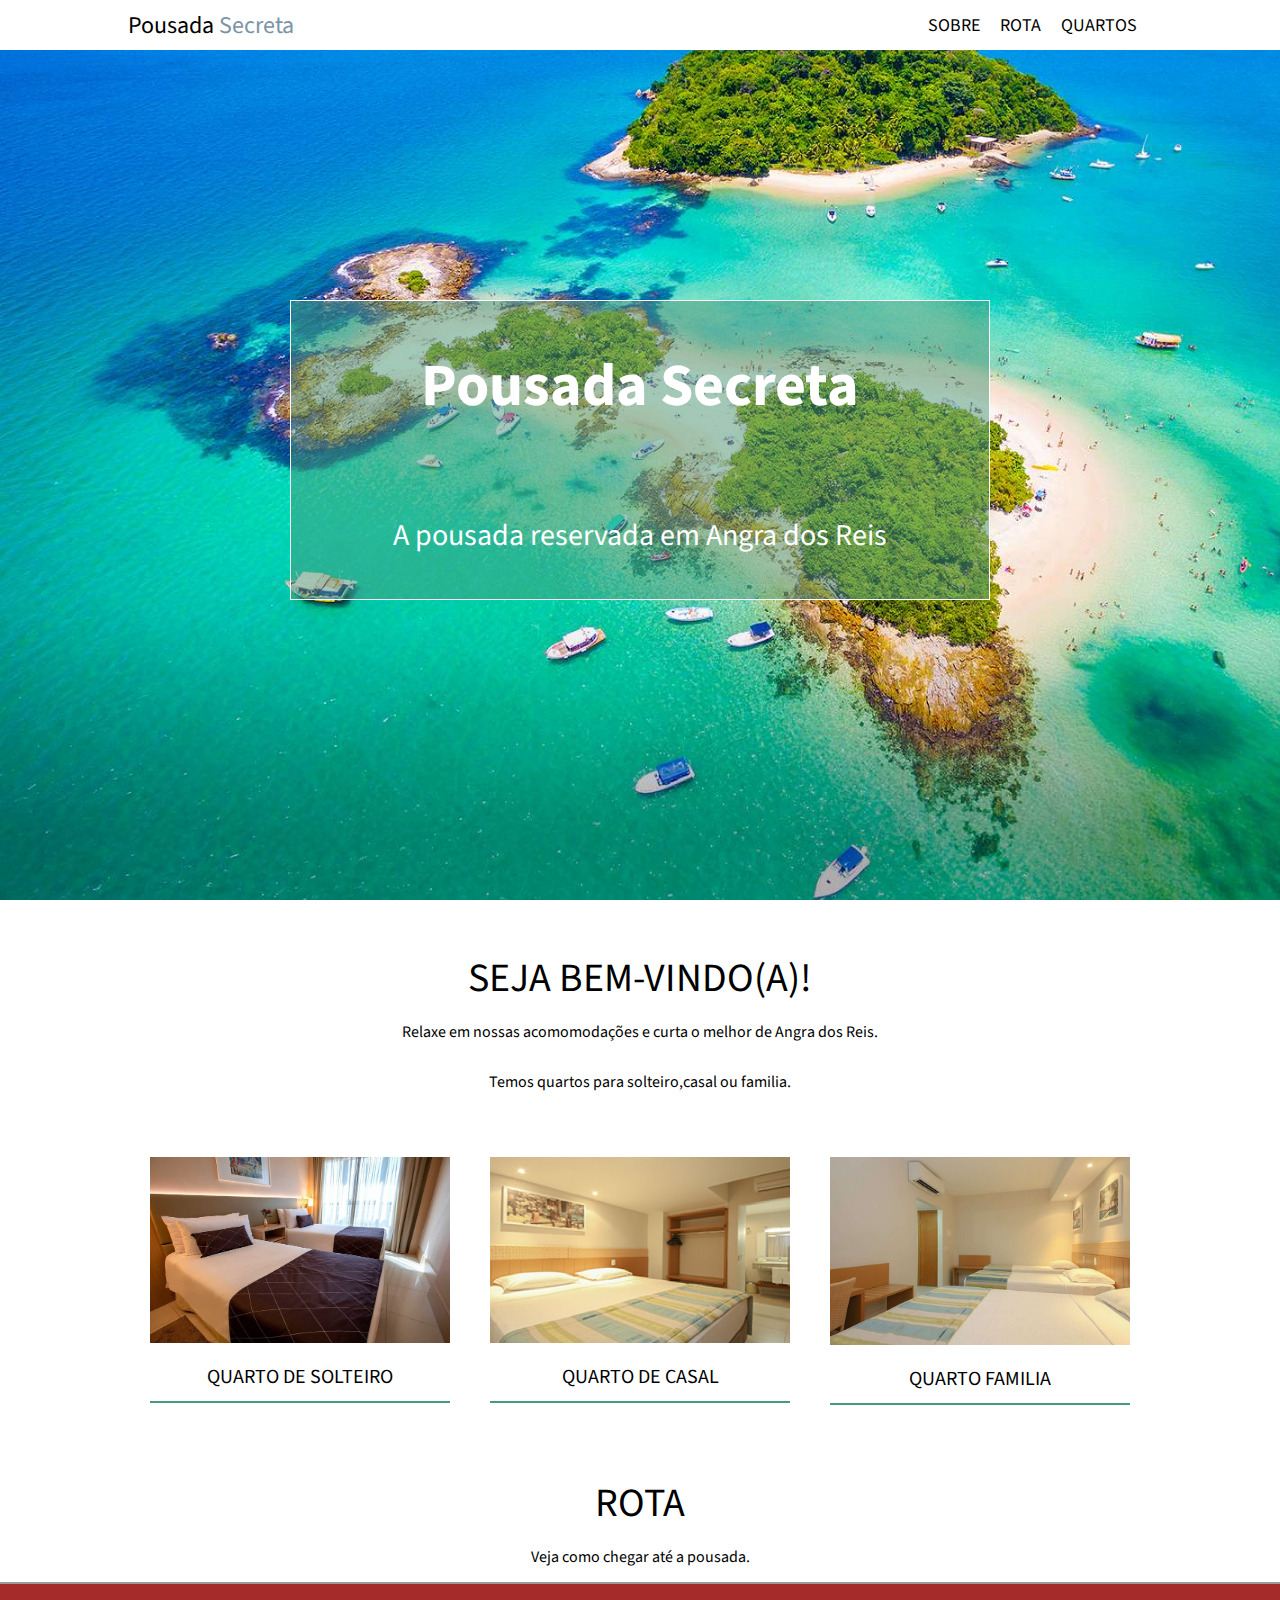
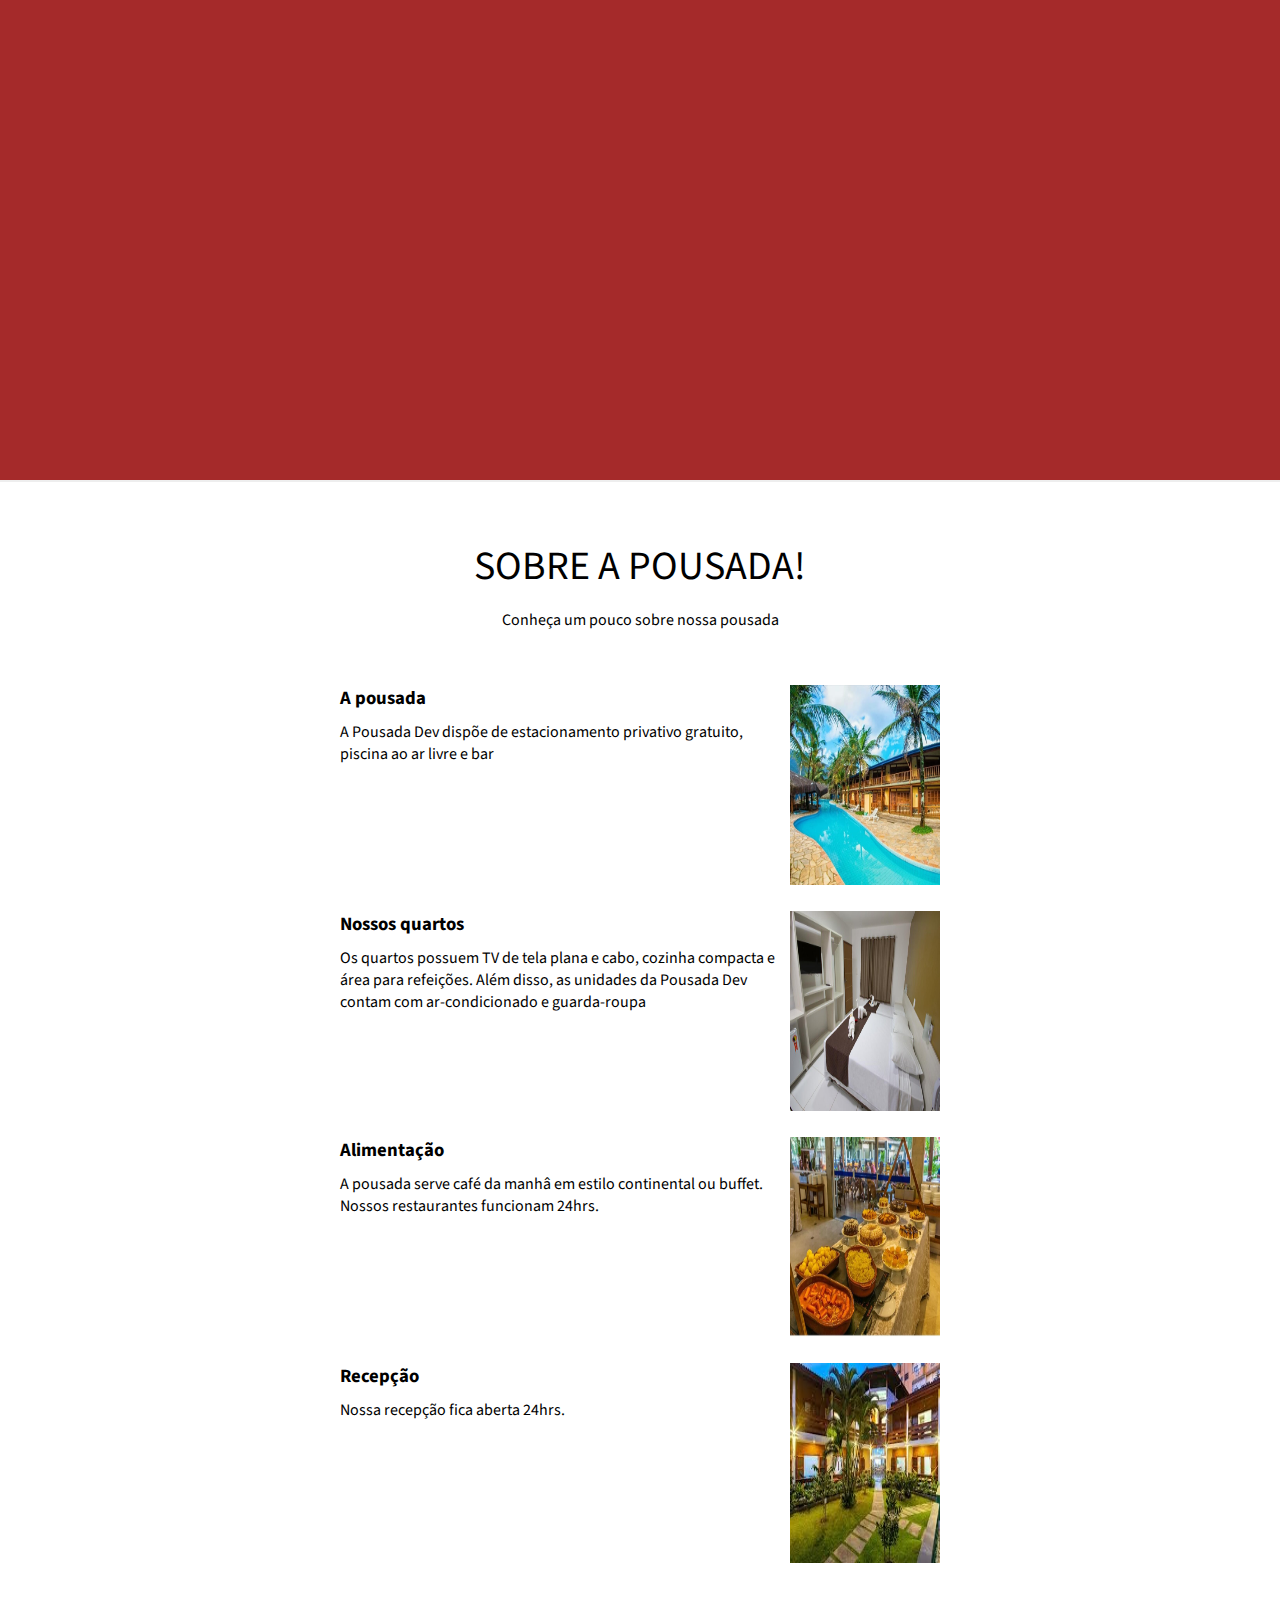
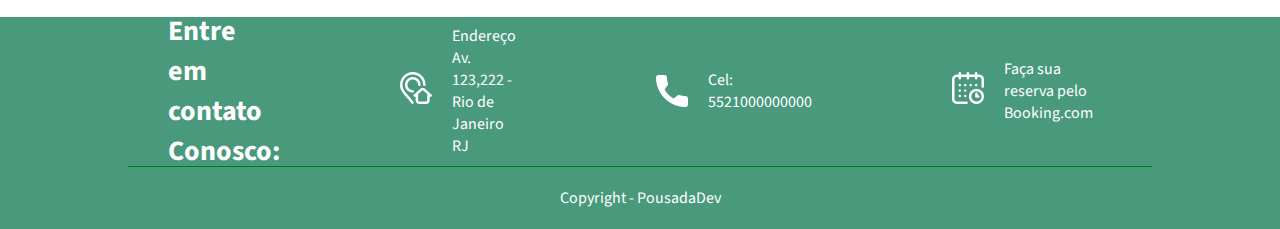
<file: index.html>
<!DOCTYPE html>
<html>
<head>
    <meta charset="UTF-8">
    <title>Pousada Secreta</title>
    <link rel="stylesheet" href="css/estilo.css">
    <link rel="stylesheet" href="https://fonts.googleapis.com/css2?family=Source+Sans+Pro:ital,wght@0,200;0,300;0,400;0,600;0,700;0,900;1,200;1,300;1,400;1,600;1,700;1,900&display=swap">
</head>
<body>

    <header>

       <div>
           <div id="logo-topo"><a href="index.html">Pousada <span>Secreta</span></a></div>

           <div id="link-topo">

            <a class="link-topo" href="#Sobre">Sobre</a>
            <a class="link-topo" href="#Rota">Rota</a>
            <a class="link-topo" href="quartos.html">Quartos</a>

           </div>
       </div>

    </header>

    <main>

        <section>

            <div id="banner">
                <div>
                <h1>Pousada Secreta</h1>
                <p>A pousada reservada em Angra dos Reis</p>
                </div>
            </div>

            <div class="titulo">

                <h2>Seja bem-vindo(a)!</h2>
                <p>Relaxe em nossas acomomodações e curta o melhor de Angra dos Reis.</p>
                <p>Temos quartos para solteiro,casal ou familia.</p>

            </div>
            
            <div id="quartos">

                <div>
               <div><img src="assets/quarto-solteiro1.jpg" alt="Quarto de solteiro" title="Quarto de solteiro">
            </div><div><a href="quartos.html#quarto-solteiro">Quarto de Solteiro</a></div>
                </div>

                <div>
               <div><img src="assets/quarto-casal1.jpg" alt="Quarto de casal" title="Quarto de casal">
            </div><div><a href="quartos.html#quarto-casal">Quarto de Casal</a></div>
                </div>  

                <div>
               <div><img src="assets/quarto-familia1.jpg" alt="Quarto família" title="Quarto família">
            </div><div><a href="quartos.html#quarto-familia">Quarto Familia</a></div>
                </div>
            </div>

            <div class="titulo" id="Rota">

                        <h2>Rota</h2>

                        <p>Veja como chegar até a pousada.</p>
                        
                    <div id="mapa">

                        <iframe src="https://www.google.com/maps/embed?pb=!1m14!1m8!1m3!1d14692.471710812997!2d-43.3641911!3d-22.9826906!3m2!1i1024!2i768!4f13.1!3m3!1m2!1s0x0%3A0x539cb07246f0e38d!2sVia%20Parque%20Shopping!5e0!3m2!1spt-BR!2sbr!4v1612707978931!5m2!1spt-BR!2sbr"></iframe>
                    
                    </div>

            </div>

            <div class="titulo" id="Sobre">

                <h2>Sobre a pousada!</h2>

                <p>Conheça um pouco sobre nossa pousada</p>

            </div>

            <div id="area-topicos">

                <div  class="topicos">

                    <div class="topico-texto">
                    <h3>A pousada</h3>
                    <p>A Pousada Dev dispõe de estacionamento privativo gratuito, piscina ao ar livre e bar</p>
                    </div>
                    
                    <div class="topico-img">
                    <img src="assets/img1.jpg" alt="">
                    </div>

                </div>

                <div class="topicos"> 

                    <div class="topico-texto">
                    <h3>Nossos quartos</h3>
                    <p>Os quartos possuem TV de tela plana e cabo, cozinha compacta e área para refeições. Além disso, as unidades da Pousada Dev contam com ar-condicionado e guarda-roupa</p>
                    </div>

                    <div class="topico-img"> 
                    <img src="assets/img2.jpg" alt="">
                    </div>

                </div>

                <div class="topicos">
                     
                    <div class="topico-texto">
                    <h3>Alimentação</h3>
                    <p>A pousada serve café da manhâ em estilo continental ou buffet. Nossos restaurantes funcionam 24hrs.</p>
                    </div>

                    <div class="topico-img">
                    <img src="assets/img3.jpg" alt="">
                    </div>

                </div>

                <div class="topicos">

                    <div class="topico-texto">
                    <h3>Recepção</h3>
                    <p>Nossa recepção fica aberta 24hrs.</p>
                    </div>

                    <div class="topico-img">
                    <img src="assets/img5.jpg" alt="">
                    </div>

                </div>

            </div>

        </section>

    </main>

    <footer>

      <div id="contatos">

        <div>
            <h4>Entre em contato Conosco:</h4>
        </div>

        <div>

            <a href="#"><img src="assets/icones/endereco.png" alt=""></a>

            <p>Endereço Av. 123,222 - Rio de Janeiro RJ</p>

        </div>

        <div>

            <img src="assets/icones/telefone.png" alt="">

            <p>Cel: 5521000000000</p>

        </div>

        <div>

            <a href=""><img src="assets/icones/calendario.png" alt=""></a>

            <p>Faça sua reserva pelo Booking.com</p>

        </div>

      </div>

      <div>

        <p>Copyright - PousadaDev</p>

      </div>

    </footer>

</body>
</html>
</file>
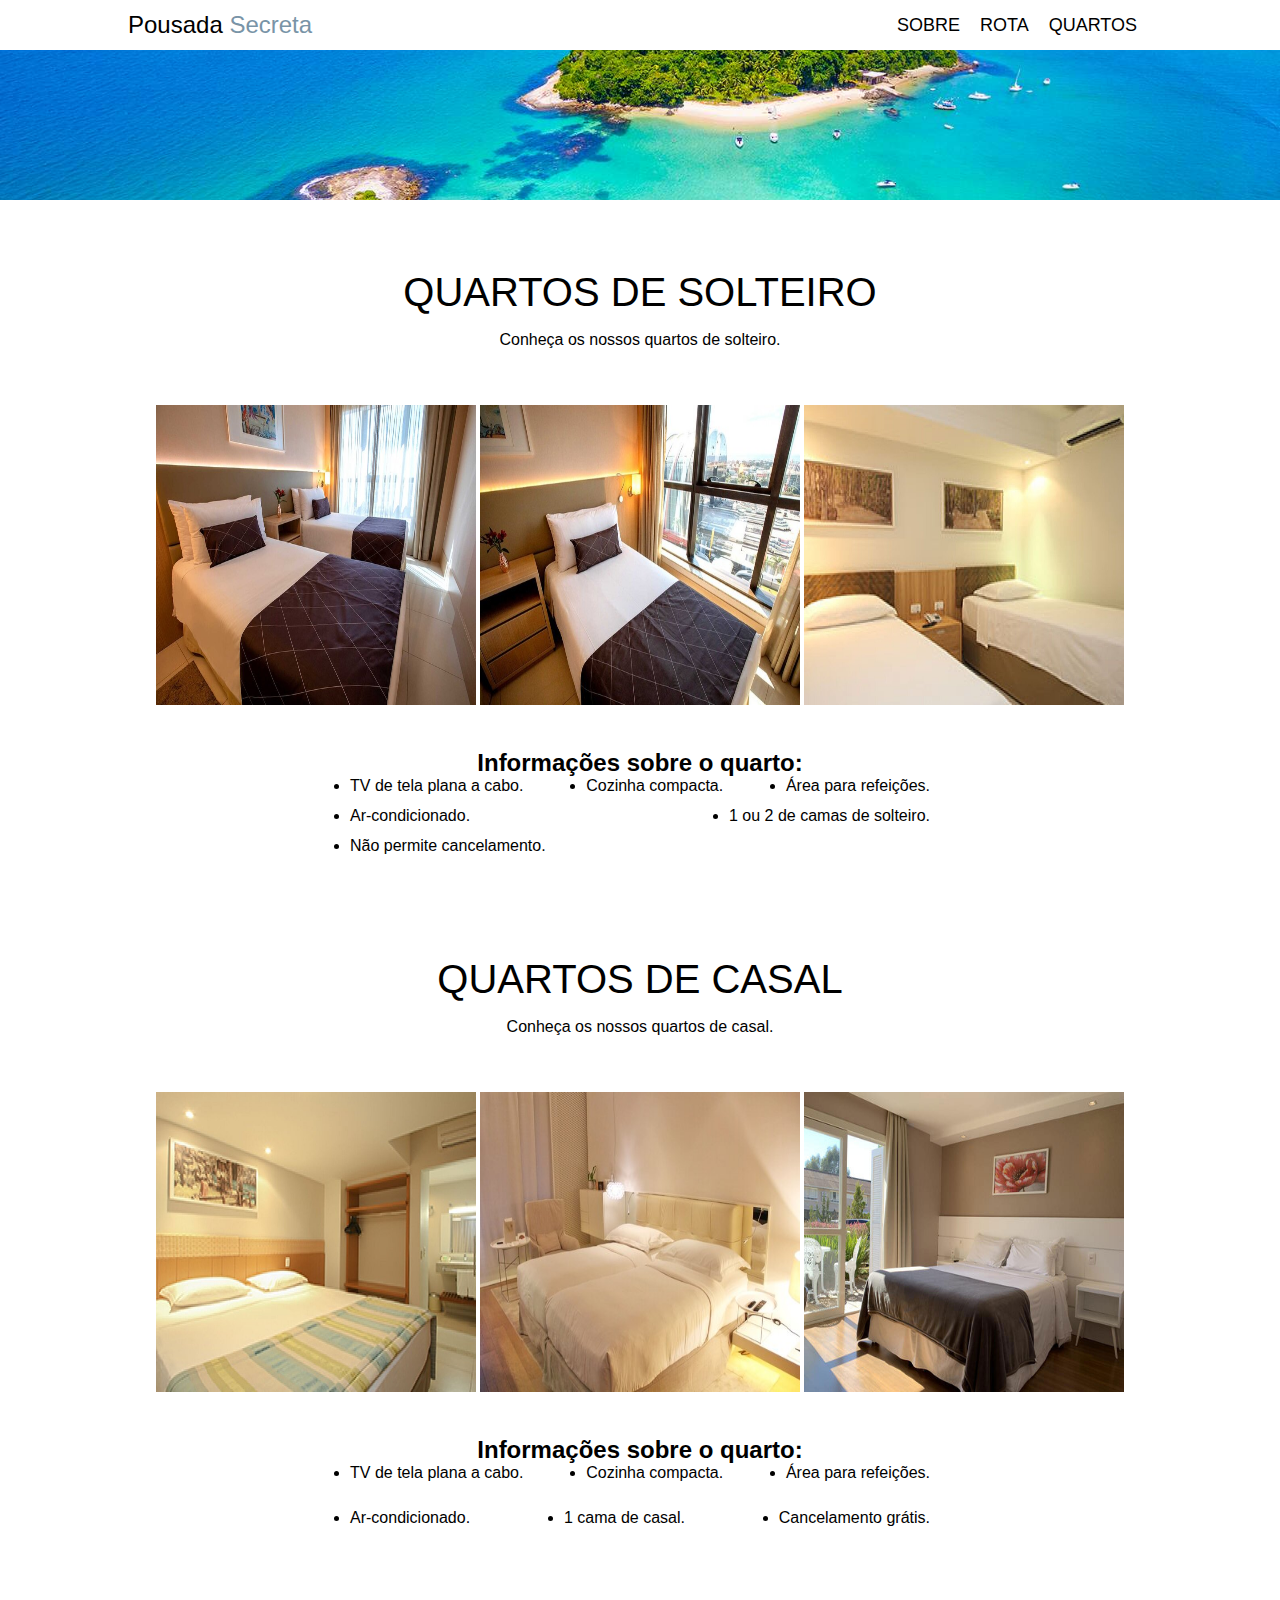
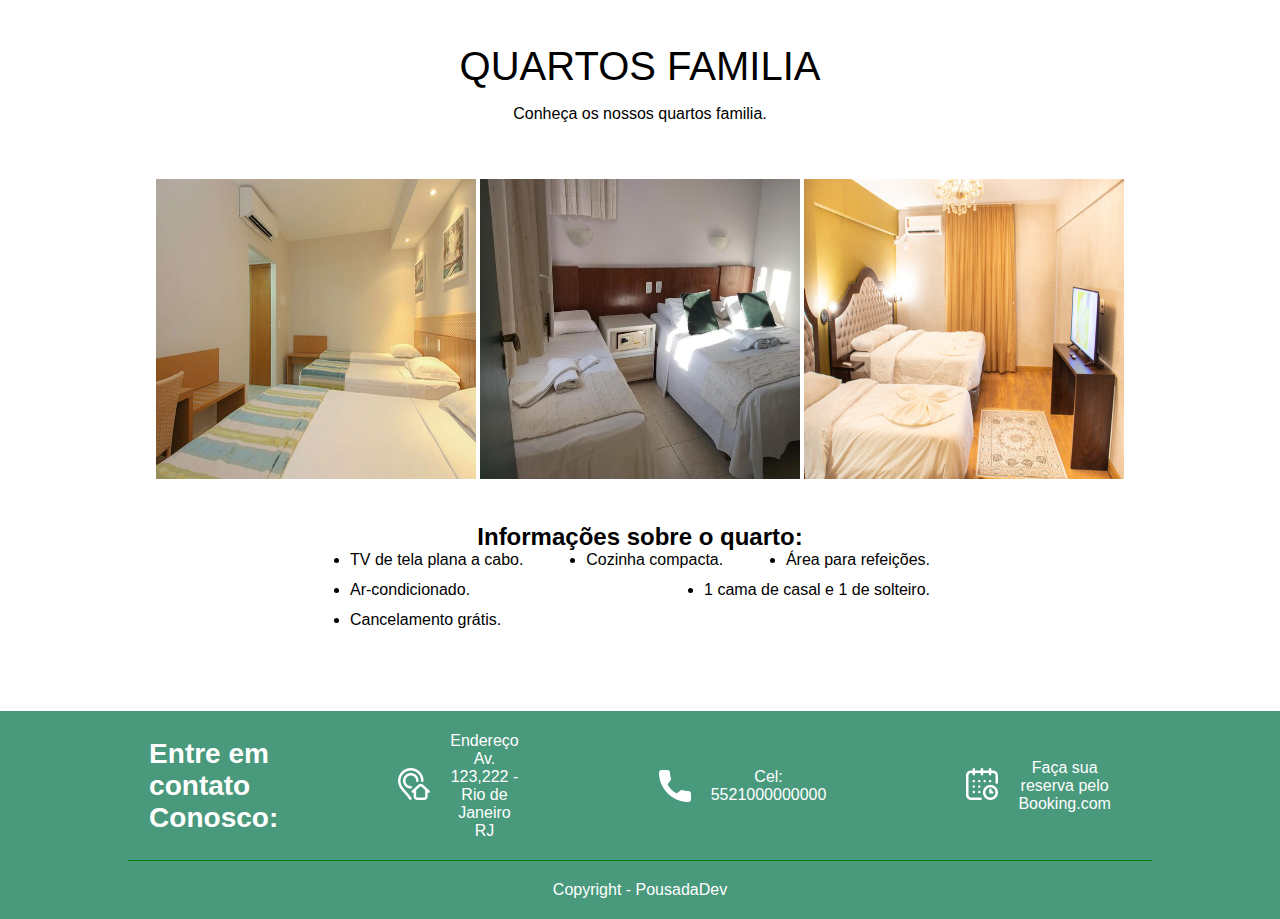
<file: quartos.html>
<!DOCTYPE html>
<html>
<head>
    <meta charset="UTF-8">
    <title>Quartos - Pousada Secreta</title>
    <link rel="stylesheet" href="css/estilo.css">
    <link rel="stylesheet" href="css/estilo-quarto.css">
</head>
<body>

    <header>

        <div>
            <div id="logo-topo"><a href="index.html">Pousada <span>Secreta</span></a></div>
 
            <div id="link-topo">
 
             <a class="link-topo" href="index.html#Sobre">Sobre</a>
             <a class="link-topo" href="index.html#Rota">Rota</a>
             <a class="link-topo" href="quartos.html">Quartos</a>
 
            </div>
        </div>
 
     </header>

     <main>

        <div id="quarto-banner"></div>

        <div>

            <section id="quarto-solteiro" class="formatar">

                <div>

                    <h1>Quartos de solteiro</h1>
                    <p>Conheça os nossos quartos de solteiro.</p>

                </div>

                <div>

                    <img src="assets/quarto-solteiro1.jpg" alt="">
                    <img src="assets/quarto-solteiro2.jpg" alt="">
                    <img src="assets/quarto-solteiro3.jpg" alt="">

                </div>

                <div>

                    <h2>Informações sobre o quarto:</h2>

                    <ul>

                        <li>TV de tela plana a cabo.</li>
                        <li>Cozinha compacta.</li>
                        <li>Área para refeições.</li>
                        <li>Ar-condicionado.</li>
                        <li>1 ou 2 de camas de solteiro.</li>
                        <li>Não permite cancelamento.</li>

                    </ul>

                </div>

            </section>

            <section id="quarto-casal" class="formatar">

                <div>

                    <h1>Quartos de casal</h1>
                    <p>Conheça os nossos quartos de casal.</p>

                </div>

                <div>

                    <img src="assets/quarto-casal1.jpg" alt="">
                    <img src="assets/quarto-casal2.jpg" alt="">
                    <img src="assets/quarto-casal3.jpg" alt="">

                </div>

                <div>

                    <h2>Informações sobre o quarto:</h2>

                    <ul type="disc">

                        <li>TV de tela plana a cabo.</li>
                        <li>Cozinha compacta.</li>
                        <li>Área para refeições.</li>
                        <li>Ar-condicionado.</li>
                        <li>1 cama de casal.</li>
                        <li>Cancelamento grátis.</li>

                    </ul>

                </div>

            </section>

            <section id="quarto-familia" class="formatar">

                <div>

                    <h1>Quartos familia</h1>
                    <p>Conheça os nossos quartos familia.</p>

                </div>

                <div>

                    <img src="assets/quarto-familia1.jpg" alt="">
                    <img src="assets/quarto-familia2.jpg" alt="">
                    <img src="assets/quarto-familia3.jpg" alt="">

                </div>

                <div>

                    <h2>Informações sobre o quarto:</h2>

                    <ul>

                        <li>TV de tela plana a cabo.</li>
                        <li>Cozinha compacta.</li>
                        <li>Área para refeições.</li>
                        <li>Ar-condicionado.</li>
                        <li>1 cama de casal e 1 de solteiro.</li>
                        <li>Cancelamento grátis.</li>

                    </ul>

                </div>

            </section>


        </div>

     </main>

         <footer>

        <div id="contatos">
  
          <div>
              <h4>Entre em contato Conosco:</h4>
          </div>
  
          <div>
  
              <a href="#"><img src="assets/icones/endereco.png" alt=""></a>
  
              <p>Endereço Av. 123,222 - Rio de Janeiro RJ</p>
  
          </div>
  
          <div>
  
              <img src="assets/icones/telefone.png" alt="">
  
              <p>Cel: 5521000000000</p>
  
          </div>
  
          <div>
  
              <a href=""><img src="assets/icones/calendario.png" alt=""></a>
  
              <p>Faça sua reserva pelo Booking.com</p>
  
          </div>
  
        </div>
  
        <div>
  
          <p>Copyright - PousadaDev</p>
  
        </div>
  
      </footer>
    
</body>
</html>
</file>
<file: css/estilo.css>
* {
    margin: 0;
    padding: 0;
    box-sizing: border-box;
}

body {
    font-family: 'Source Sans Pro', sans-serif;
}

header {
    display: flex;
    justify-content: center;
    align-items: center;

    background-color: white;

    height: 50px;
    width: 100%;
    position: fixed;
}

header div {
    width: 1024px;

    text-align: center;

    display: flex;
    justify-content: space-between;

}

header div a {
    color: black;
    text-decoration: none;
}

#logo-topo {
    font-size: x-large;
}

#logo-topo span {
    color: rgb(121,148,167);
}

#link-topo {
    display: flex;
    justify-content: flex-end;
    align-items: center;
    margin-inline: 5px;
}

#link-topo a{
    margin-inline: 10px;
}

.link-topo {
    font-size: large;
    text-transform: uppercase;
}

#banner {
    display: flex;
    justify-content: center;
    align-items: center;
    flex-direction: column;

    background-image: url(../assets/img-fundo.jpg);
    background-repeat: no-repeat;
    background-size: cover;
   
    height: 100vh;
    width: 100%;
}

#banner div {
    display: flex;
    flex-direction: column;
    justify-content: space-around;
    align-items: center;

    border: 1px solid white ;
    color: white;

    width: 700px;
    height: 300px;
    background-color: rgba(73,153,124,0.5); 
    max-width: 700px;
}  

#banner div h1,p {
    margin: 20px;
}

#banner div h1 {
    font-size:  60px;
}

#banner div p {
    
    font-size: 30px;
}

.titulo {
    display: flex;
    flex-direction: column;
    justify-content: center;
    align-items: center;
    margin-top: 50px;
    margin-bottom: 30px;
}

.titulo h2 {
    font-size: 40px;
    font-weight: normal;
    text-transform: uppercase;


}

.titulo p {
    font: 30px;
    line-height: 10px;
}

#quartos {
    display: flex;
    justify-content: center;
}

#quartos div {
    display: flex;
    flex-direction: column;

    margin: 10px;
}

#quartos img {
    width: 300px;
}

#quartos a {
    color: black;
    font-size: 20px;
    text-decoration: none;
    text-align: center;
    text-transform: uppercase;

    padding-bottom: 10px;
    border-bottom: 2px solid #49997c;
}

#mapa iframe{
    background-color: brown;
    width: 200vh;
    height: 500px;
}

#area-topicos {
    display: flex;
    justify-content: center;
    flex-wrap: wrap;
    width: 90%;
    margin: 0 auto;
}

.topicos {
    display: flex;
    justify-content: space-between;
    align-items: flex-start;

    min-width: 600px;
    max-width: 600px;
    margin: 10px;
    width: 80%;
}

.topico-texto {
    display: flex;
    flex-flow: column wrap;
    justify-content: flex-start;  
    
    height: 200px;
    margin: 0;
}

.topico-texto p {
    margin: 10px 0px 0px 0px;
}

.topico-img img{    
    height: 200px;
    width: 150px;
}

footer {
    background-color: #49997c;

    margin-top: 3%;
    width: 100vw;
}

#contatos {
    display: flex;
    justify-content: center;
    align-items: center;

    height: 150px;
    width: 80vw;
    margin: 0px auto;
    
    border-bottom: 1px solid green;
}

footer h4{
    font-size: 28px;
 }

#contatos div {
    display: flex;
    align-items: center;

    margin: 50px;
    padding: 10px;
}

footer div {
    display: flex;
    justify-content: center;

    color: white
}
</file>
<file: css/estilo-quarto.css>
#quarto-banner {
    width: 100vw;
    height: 200px;
    background-image: url(../assets/img-fundo.jpg);
    background-repeat: no-repeat;
    background-size: cover;
    background-position-y: -50px;
}

.formatar h1{
    font-size: 40px;
    font-weight: normal;
    text-transform: uppercase;
}

.formatar p {
    font: 30px;
    line-height: 10px;
}

.formatar {
    display: flex;
    flex-direction: column;
    justify-content: center;
    align-items: center;

    margin-top: 50px;
    margin-bottom: 50px;
}

.formatar div{
    margin-top: 20px;
    margin-bottom: 20px;
}

.formatar img {
    width: 25vw;
    height: 300px;
}

.formatar h1, h2, p {
    text-align: center;
}

.formatar ul {
    display: flex;
    justify-content: space-between;
    flex-wrap: wrap;

    height: 10vh;
    width: 50vw;
}

.formatar ul li {
   margin-inline: 30px;
}
</file>
